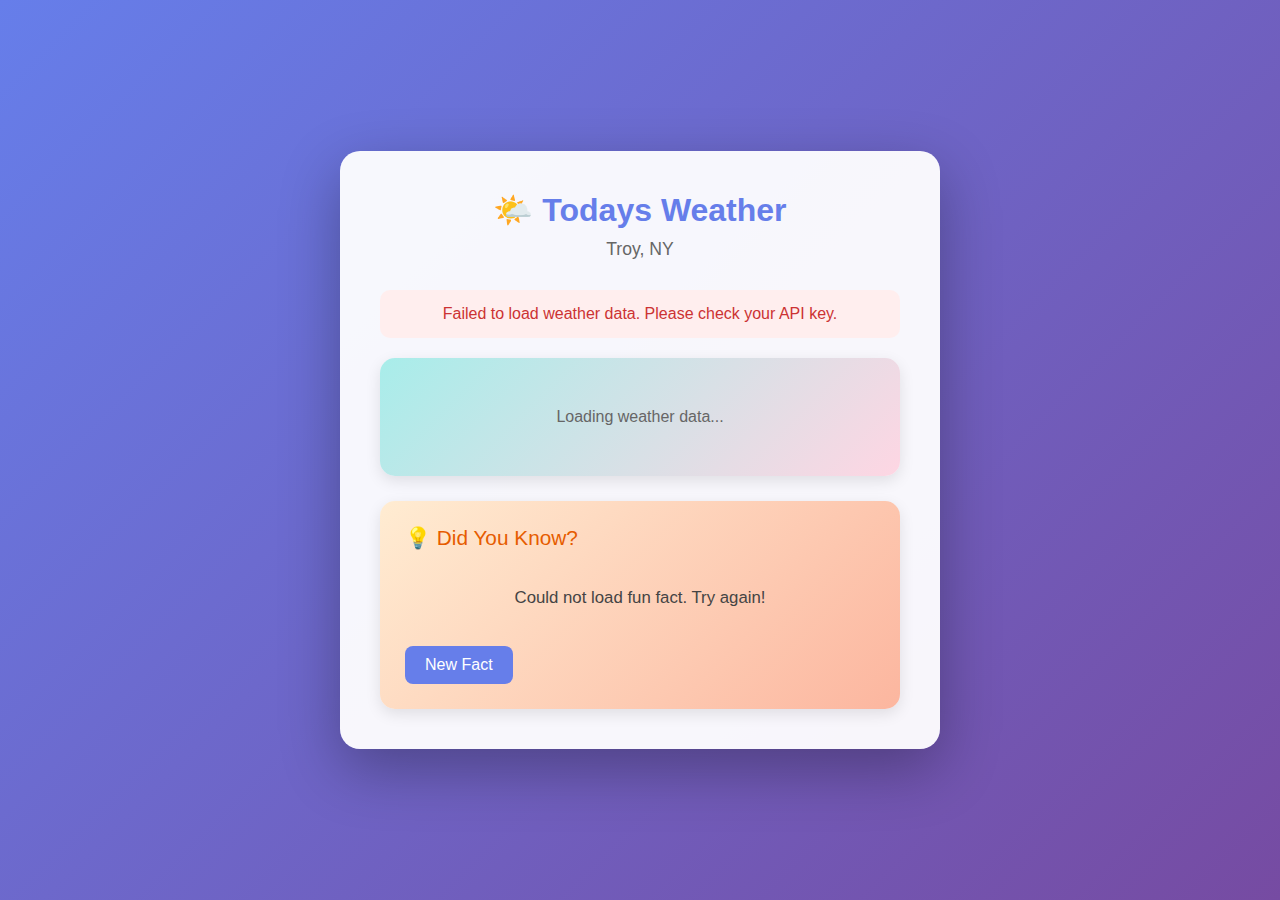
<file: lab3/index.html>
<!DOCTYPE html>
<html lang="en">
<head>
    <meta charset="UTF-8">
    <meta name="viewport" content="width=device-width, initial-scale=1.0">
    <title>Weather & Fun Facts</title>
    <link rel="stylesheet" href="./styles.css">
</head>
<body>
    <div class="container">
        <h1>🌤️ Todays Weather</h1>
        <div class="location" id="location">Troy, NY</div>
        
        <div id="error" class="error" style="display: none;"></div>
        
        <div class="weather-card">
            <div id="weatherContent" class="loading">Loading weather data...</div>
        </div>

        <div class="funfact-card">
            <div class="funfact-title">
                💡 Did You Know?
            </div>
            <div id="funfactContent" class="loading">Loading fun fact...</div>
            <button class="refresh-btn" onclick="loadFunFact()">New Fact</button>
        </div>
    </div>

    <script>
        const WEATHER_API_KEY = '0e8efe1713b119a5d60babad840c086b'; 
        const DEFAULT_CITY = 'Troy,NY,US';

        async function loadWeather(city = DEFAULT_CITY) {
            try {
                const response = await fetch(
                    `https://api.openweathermap.org/data/2.5/weather?q=${city}&appid=${WEATHER_API_KEY}&units=imperial`
                );
                
                if (!response.ok) {
                    throw new Error('Weather data not available');
                }
                
                const data = await response.json();
                displayWeather(data);
            } catch (error) {
                showError('Failed to load weather data. Please check your API key.');
                console.error('Weather error:', error);
            }
        }

        function displayWeather(data) {
            const weatherContent = document.getElementById('weatherContent');
            const iconCode = data.weather[0].icon;
            const iconUrl = `https://openweathermap.org/img/wn/${iconCode}@2x.png`;
            
            weatherContent.innerHTML = `
                <div class="weather-main">
                    <div class="temp-display">${Math.round(data.main.temp)}°F</div>
                    <img src="${iconUrl}" alt="weather icon" class="weather-icon">
                </div>
                <div class="weather-desc">${data.weather[0].description}</div>
                <div class="weather-details">
                    <div class="detail-item">
                        <div class="detail-label">Feels Like</div>
                        <div class="detail-value">${Math.round(data.main.feels_like)}°F</div>
                    </div>
                    <div class="detail-item">
                        <div class="detail-label">Humidity</div>
                        <div class="detail-value">${data.main.humidity}%</div>
                    </div>
                    <div class="detail-item">
                        <div class="detail-label">Wind Speed</div>
                        <div class="detail-value">${Math.round(data.wind.speed)} mph</div>
                    </div>
                    <div class="detail-item">
                        <div class="detail-label">Pressure</div>
                        <div class="detail-value">${data.main.pressure} hPa</div>
                    </div>
                </div>
            `;
            
            document.getElementById('location').textContent = `${data.name}, ${data.sys.country}`;
        }

        async function loadFunFact() {
            const funfactContent = document.getElementById('funfactContent');
            funfactContent.innerHTML = '<div class="loading">Loading fun fact...</div>';
            
            try {
                const response = await fetch('https://uselessfacts.jsph.pl/random.json?language=en');
                
                if (!response.ok) {
                    throw new Error('Fun fact not available');
                }
                
                const data = await response.json();
                funfactContent.innerHTML = `<div class="funfact-text">${data.text}</div>`;
            } catch (error) {
                funfactContent.innerHTML = '<div class="funfact-text">Could not load fun fact. Try again!</div>';
                console.error('Fun fact error:', error);
            }
        }

        function showError(message) {
            const errorDiv = document.getElementById('error');
            errorDiv.textContent = message;
            errorDiv.style.display = 'block';
        }

        window.addEventListener('load', () => {
            loadWeather();
            loadFunFact();
        });
    </script>
</body>
</html>
</file>
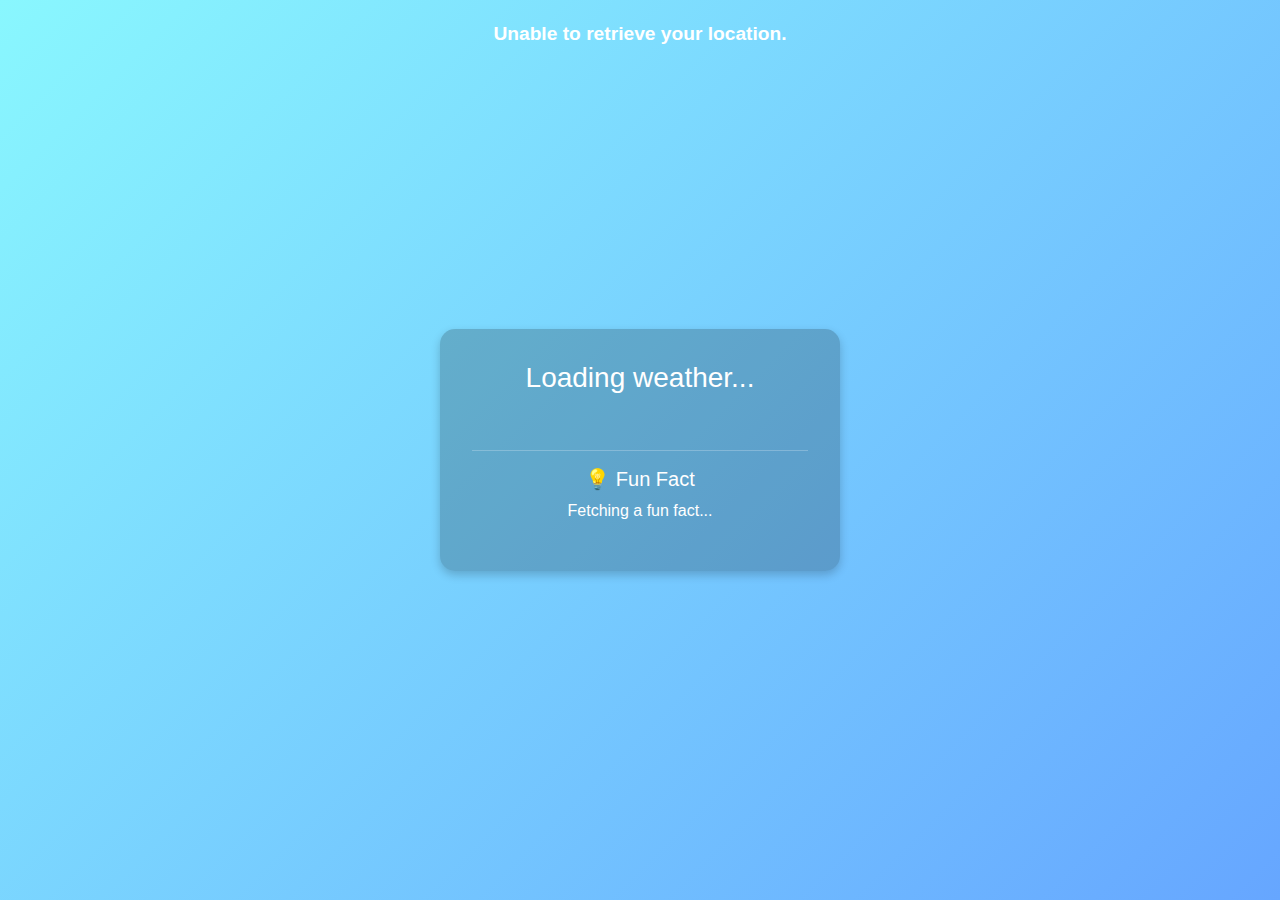
<file: lab4/index.html>
<!DOCTYPE html>
<html lang="en">
<head>
  <meta charset="UTF-8">
  <meta name="viewport" content="width=device-width, initial-scale=1.0">
  <title>Weather & Fun Facts App</title>
  <link href="https://cdn.jsdelivr.net/npm/bootstrap@5.3.2/dist/css/bootstrap.min.css" rel="stylesheet">
  <style>
    body {
      background: linear-gradient(135deg, #89f7fe, #66a6ff);
      height: 100vh;
      display: flex;
      flex-direction: column;
      align-items: center;
      justify-content: center;
      font-family: "Segoe UI", sans-serif;
      color: #fff;
      text-align: center;
    }
    header {
      position: absolute;
      top: 20px;
      font-size: 1.2rem;
      font-weight: 600;
    }
    .card {
      background-color: rgba(0, 0, 0, 0.2);
      border: none;
      border-radius: 15px;
      box-shadow: 0px 4px 10px rgba(0, 0, 0, 0.2);
      padding: 2rem;
      width: 90%;
      max-width: 400px;
    }
    .temperature {
      font-size: 3rem;
      font-weight: bold;
    }
  </style>
</head>
<body>

  <header id="locationHeader">Getting your location...</header>

  <div class="card text-white">
    <h3 id="weatherTitle">Loading weather...</h3>
    <p class="temperature" id="temperature"></p>
    <p id="description"></p>
    <hr class="border-light">
    <h5>💡 Fun Fact</h5>
    <p id="funFact">Fetching a fun fact...</p>
  </div>

  <script>
    const weatherApiKey = "0e8efe1713b119a5d60babad840c086b"; // replace this

    // Get user location
    if (navigator.geolocation) {
      navigator.geolocation.getCurrentPosition(success, error);
    } else {
      document.getElementById("locationHeader").innerText = "Geolocation not supported.";
    }

    function success(position) {
      const lat = position.coords.latitude;
      const lon = position.coords.longitude;

      // Show coordinates
      document.getElementById("locationHeader").innerText = `Your location: ${lat.toFixed(2)}, ${lon.toFixed(2)}`;

      // Get weather info
      getWeather(lat, lon);
    }

    function error() {
      document.getElementById("locationHeader").innerText = "Unable to retrieve your location.";
      // Default to Troy, NY
      getWeather(42.7284, -73.6918);
    }

    // Fetch weather data
    async function getWeather(lat, lon) {
      const url = `https://api.openweathermap.org/data/2.5/weather?lat=${lat}&lon=${lon}&units=imperial&appid=${weatherApiKey}`;
      const response = await fetch(url);
      const data = await response.json();

      document.getElementById("weatherTitle").innerText = `${data.name} Weather`;
      document.getElementById("temperature").innerText = `${Math.round(data.main.temp)}°F`;
      document.getElementById("description").innerText = data.weather[0].description
        .split(' ')
        .map(w => w[0].toUpperCase() + w.slice(1))
        .join(' ');

      getFunFact();
    }

    // Fetch fun fact
    async function getFunFact() {
      const response = await fetch("https://uselessfacts.jsph.pl/random.json?language=en");
      const data = await response.json();
      document.getElementById("funFact").innerText = data.text;
    }
  </script>

</body>
</html>
</file>
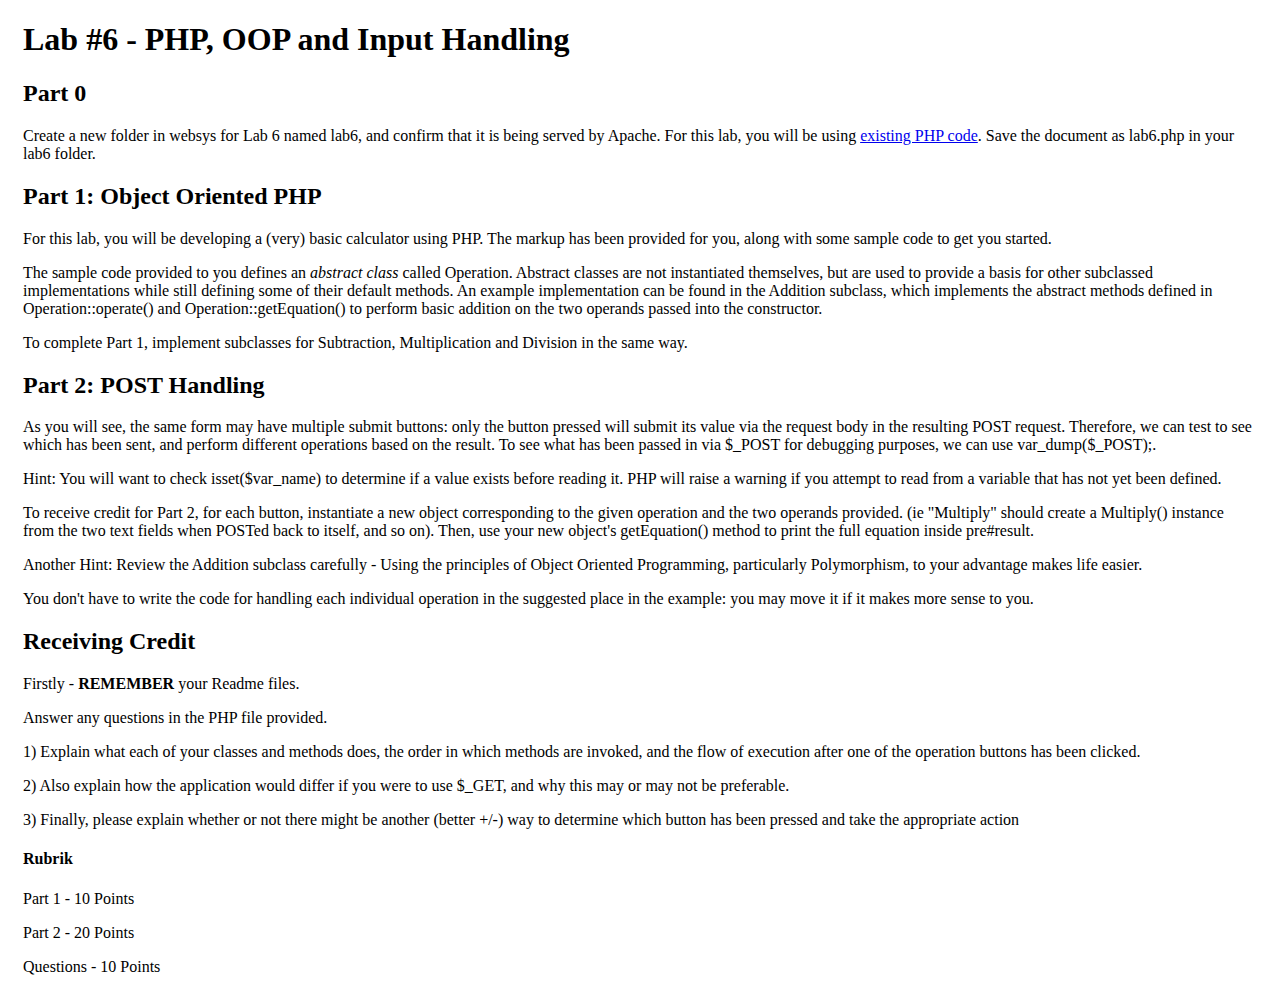
<file: lab6/Lab6.html>
﻿<!DOCTYPE html>
<html>
    <head>
        <title>WebSys - Lab 6</title>
    </head>
    <body>
        <div style="margin:15px" class="column" id="content">
            <div class="section">
                <h1 class="title" id="page-title">Lab #6 - PHP, OOP and Input Handling</h1>
                <div class="content clearfix">
                    <div class="field field-name-body field-type-text-with-summary field-label-hidden">
                        <div class="field-items">
                            <div class="field-item even">
                                <h2>Part 0</h2>
                                <p>Create a new folder in websys for Lab 6 named lab6, and confirm that it is being served by Apache. For this lab, you will be using <a href="lab6start.php">existing PHP code</a>. Save the document as lab6.php in your lab6 folder.</p>
                                <h2>Part 1: Object Oriented PHP</h2>
                                <p>For this lab, you will be developing a (very) basic calculator using PHP. The markup has been provided for you, along with some sample code to get you started.</p>
                                <p>The sample code provided to you defines an <em>abstract class</em> called Operation. Abstract classes are not instantiated themselves, but are used to provide a basis for other subclassed implementations while still defining some of their default methods. An example implementation can be found in the Addition subclass, which implements the abstract methods defined in Operation::operate() and Operation::getEquation() to perform basic addition on the two operands passed into the constructor.</p>
                                <p>To complete Part 1, implement subclasses for Subtraction, Multiplication and Division in the same way.</p>
                                <h2>Part 2: POST Handling</h2>
                                <p>As you will see, the same form may have multiple submit buttons: only the button pressed will submit its value via the request body in the resulting POST request. Therefore, we can test to see which has been sent, and perform different operations based on the result. To see what has been passed in via $_POST for debugging purposes, we can use var_dump($_POST);.</p>
                                <p>Hint: You will want to check isset($var_name) to determine if a value exists before reading it. PHP will raise a warning if you attempt to read from a variable that has not yet been defined.</p>
                                <p>To receive credit for Part 2, for each button, instantiate a new object corresponding to the given operation and the two operands provided.  (ie "Multiply" should create a Multiply() instance from the two text fields when POSTed back to itself, and so on). Then, use your new object's getEquation() method to print the full equation inside pre#result.</p>
                                <p>Another Hint: Review the Addition subclass carefully - Using the principles of Object Oriented Programming, particularly Polymorphism, to your advantage makes life easier.</p>
                                <p>You don't have to write the code for handling each individual operation in the suggested place in the example: you may move it if it makes more sense to you.</p>
                                <h2>Receiving Credit</h2>
                                <p>Firstly - <strong>REMEMBER</strong> your Readme files.</p>
                                <p>Answer any questions in the PHP file provided.
                                <p>1) Explain what each of your classes and methods does, the order in which methods are invoked, and the flow of execution after one of the operation buttons has been clicked.</p>
                                <p>2) Also explain how the application would differ if you were to use $_GET, and why this may or may not be preferable.</p>
                                <p>3) Finally, please explain whether or not there might be another (better +/-) way to determine which button has been pressed and take the appropriate action</p>
                                <div>
                                    <h4>Rubrik</h4>
                                    <ul style="list-style-type: none; padding: 0">
                                        <li><p>Part 1 - 10 Points</p></li>
                                        <li><p>Part 2 - 20 Points</p></li>
                                        <li><p>Questions - 10 Points</p></li>
                                    </ul>
                                </div>
                            </div>
                        </div>
                    </div>
                </div>
            </div>
        </div>
    </body>
</html>
</file>
<file: lab3/styles.css>
* {
    margin: 0;
    padding: 0;
    box-sizing: border-box;
}

body {
    font-family: 'Segoe UI', Tahoma, Geneva, Verdana, sans-serif;
    background: linear-gradient(135deg, #667eea 0%, #764ba2 100%);
    min-height: 100vh;
    display: flex;
    justify-content: center;
    align-items: center;
    padding: 20px;
}

.container {
    background: rgba(255, 255, 255, 0.95);
    border-radius: 20px;
    box-shadow: 0 20px 60px rgba(0, 0, 0, 0.3);
    padding: 40px;
    max-width: 600px;
    width: 100%;
}

h1 {
    color: #667eea;
    text-align: center;
    margin-bottom: 10px;
    font-size: 2em;
}

.location {
    text-align: center;
    color: #666;
    margin-bottom: 30px;
    font-size: 1.1em;
}

.weather-card {
    background: linear-gradient(135deg, #a8edea 0%, #fed6e3 100%);
    border-radius: 15px;
    padding: 30px;
    margin-bottom: 25px;
    box-shadow: 0 5px 15px rgba(0, 0, 0, 0.1);
}

.weather-main {
    display: flex;
    align-items: center;
    justify-content: space-between;
    margin-bottom: 20px;
}

.temp-display {
    font-size: 3.5em;
    font-weight: bold;
    color: #333;
}

.weather-icon {
    font-size: 4em;
}

.weather-desc {
    text-transform: capitalize;
    font-size: 1.3em;
    color: #555;
    margin-bottom: 15px;
}

.weather-details {
    display: grid;
    grid-template-columns: repeat(2, 1fr);
    gap: 15px;
    margin-top: 20px;
}

.detail-item {
    background: rgba(255, 255, 255, 0.5);
    padding: 12px;
    border-radius: 10px;
    text-align: center;
}

.detail-label {
    font-size: 0.9em;
    color: #666;
    margin-bottom: 5px;
}

.detail-value {
    font-size: 1.2em;
    font-weight: bold;
    color: #333;
}

.funfact-card {
    background: linear-gradient(135deg, #ffecd2 0%, #fcb69f 100%);
    border-radius: 15px;
    padding: 25px;
    box-shadow: 0 5px 15px rgba(0, 0, 0, 0.1);
}

.funfact-title {
    color: #e65c00;
    font-size: 1.3em;
    margin-bottom: 15px;
    display: flex;
    align-items: center;
    gap: 10px;
}

.funfact-text {
    color: #444;
    line-height: 1.6;
    font-size: 1.05em;
}

.refresh-btn {
    background: #667eea;
    color: white;
    border: none;
    padding: 10px 20px;
    border-radius: 8px;
    cursor: pointer;
    font-size: 1em;
    margin-top: 15px;
    transition: background 0.3s;
}

.refresh-btn:hover {
    background: #5568d3;
}

.loading {
    text-align: center;
    color: #666;
    padding: 20px;
}

.error {
    background: #fee;
    color: #c33;
    padding: 15px;
    border-radius: 10px;
    margin-bottom: 20px;
    text-align: center;
}

@media (max-width: 600px) {
    .container {
        padding: 25px;
    }
    
    .temp-display {
        font-size: 2.5em;
    }
    
    .weather-icon {
        font-size: 3em;
    }
}
</file>
